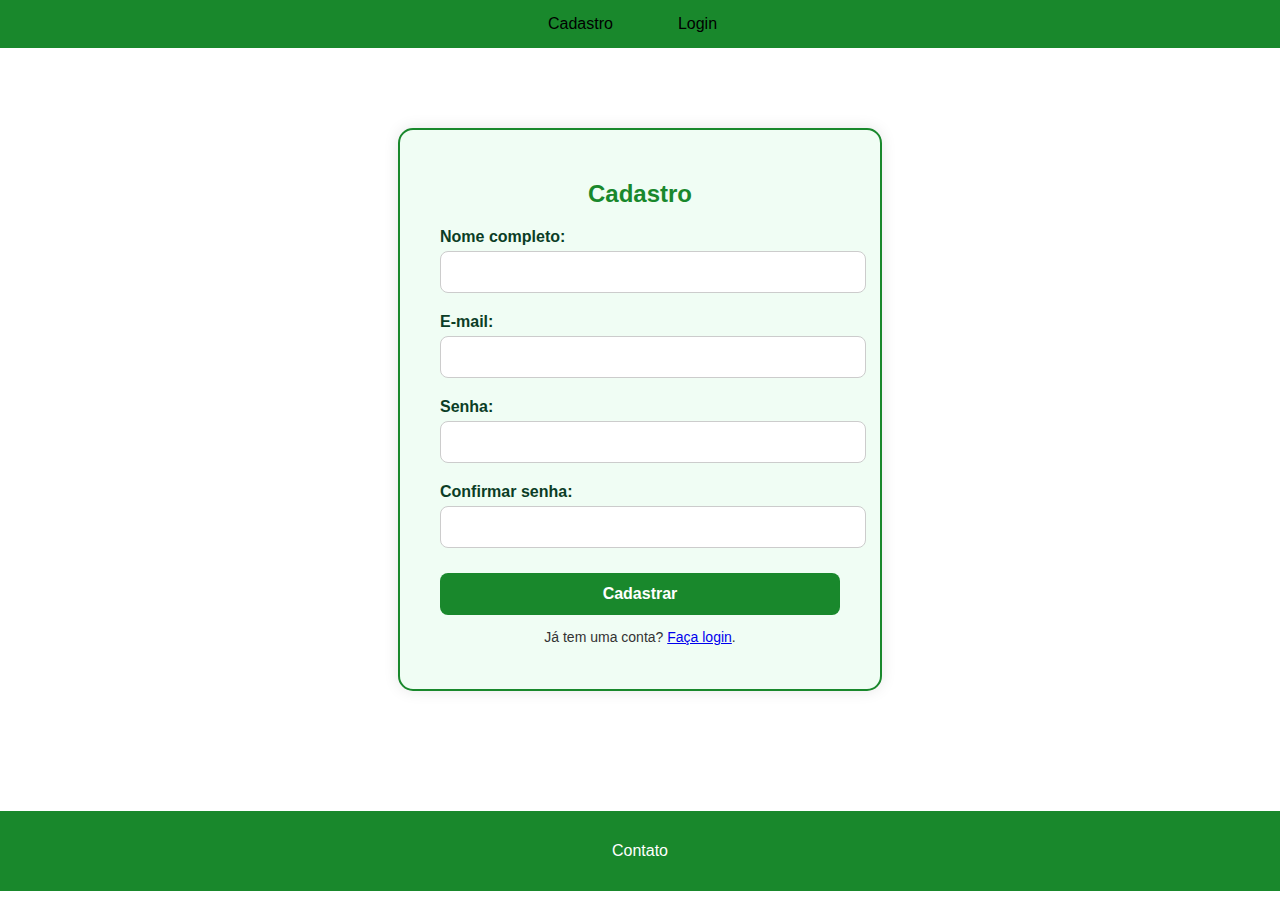
<file: cadastro.html>
<!DOCTYPE html>
<html lang="pt-BR">
<head>
  <meta charset="UTF-8">
  <title>IF Técnico - Cadastro</title>
  <link rel="stylesheet" href="style.css">
</head>
<body>
  <header>
    <nav>
      <ul>
        <li class="active">Cadastro</li>
        <li><a href="login.html">Login</a></li>
      </ul>
    </nav>
  </header>

  <main>
    <section class="form-container">
      <h2>Cadastro</h2>
      <form action="#" method="POST">
        <label for="nome">Nome completo:</label>
        <input type="text" id="nome" name="nome" required>

        <label for="email">E-mail:</label>
        <input type="email" id="email" name="email" required>

        <label for="senha">Senha:</label>
        <input type="password" id="senha" name="senha" required>

        <label for="confirmar">Confirmar senha:</label>
        <input type="password" id="confirmar" name="confirmar" required>

        <button type="submit">Cadastrar</button>
      </form>
      <p>Já tem uma conta? <a href="login.html">Faça login</a>.</p>
    </section>
  </main>

  <footer>
    <p>Contato <link IF Sudeste MG <href="https://www.ifsudestemg.edu.br/"></p>
  </footer>
</body>
</html>
</file>
<file: style.css>
body {
    margin: 0;
    padding: 0;
    box-sizing: border-box;
    font-family: Arial,sans-serif;
    background-color: white;
    color: black;
  }
  
  header {
    display: flex;
    align-items: center;
    justify-content: space-between;
    background-color: #19882c;
    padding: 10px 40px;
    color: white;
  }
  
  .logo {
    background-color: #19882c;
    padding: 15px 30px;
    font-weight: bold;
    font-size: 18px;
    border-radius: 5px;
  }
  
  nav {
    flex: 1;
    display: flex;
    justify-content: center;
  }
  
  nav ul {
    list-style: none;
    display: flex;
    gap: 30px;
    justify-content: space-around;
    margin: 0;
    padding: 0;
  }
  
  nav ul li {
    cursor: pointer;
    padding: 5px 15px;
    border-radius: 3px;
    transition: background 0.3s;
  }

   nav li.active, nav a {
    color: black;
    padding: 5px 10px;
    border-radius: 8px;
    text-decoration: none;
  }
  
  nav ul li:hover {
    background-color: #19882c;
  }
  
  main {
    padding: 30px 20px;
  }
  
  .carrossel {
    background-color: #c4d9c7;
    height: 200px;
    margin-bottom: 30px;
    display: flex;
    align-items: center;
    justify-content: center;
    font-weight: bold;
    border-radius: 10px;
    color: #0b3d26;
  }
  
  .conteudo {
    display: flex;
    gap: 20px;
  }
  
  .sobre, .dicas {
    flex: 1;
    background-color: #dceee1;
    padding: 20px;
    border-radius: 10px;
    font-weight: bold;
  }
  
  footer {
    background-color: #19882c;
    color: white;
    text-align: center;
    padding: 15px;
    margin-top: 40px;
  }

   .form-container button:hover {
    background-color: #228B22;
  }

  .form-container {
  max-width: 400px;
  margin: 50px auto;
  background-color: #f0fdf4;
  border: 2px solid #19882c;
  border-radius: 15px;
  padding: 30px 40px;
  box-shadow: 0 0 15px rgba(0,0,0,0.1);
  text-align: center;
}

.form-container h2 {
  color: #19882c;
  margin-bottom: 10px;
}

.form-container p {
  color: #333;
  font-size: 14px;
}

.form-container label {
  display: block;
  text-align: left;
  margin-top: 20px;
  font-weight: bold;
  color: #0b3d26;
}

.form-container input {
  width: 100%;
  padding: 12px;
  margin-top: 5px;
  border: 1px solid #ccc;
  border-radius: 8px;
  font-size: 14px;
}

.form-container button {
  margin-top: 25px;
  width: 100%;
  padding: 12px;
  background-color: #19882c;
  color: white;
  border: none;
  border-radius: 8px;
  font-size: 16px;
  cursor: pointer;
  font-weight: bold;
  transition: background 0.3s;
}

.form-container button:hover {
  background-color: #157a25;
}

.cadastro-link {
  margin-top: 15px;
}

footer a {
  color: white;
  text-decoration: underline;
}
</file>
